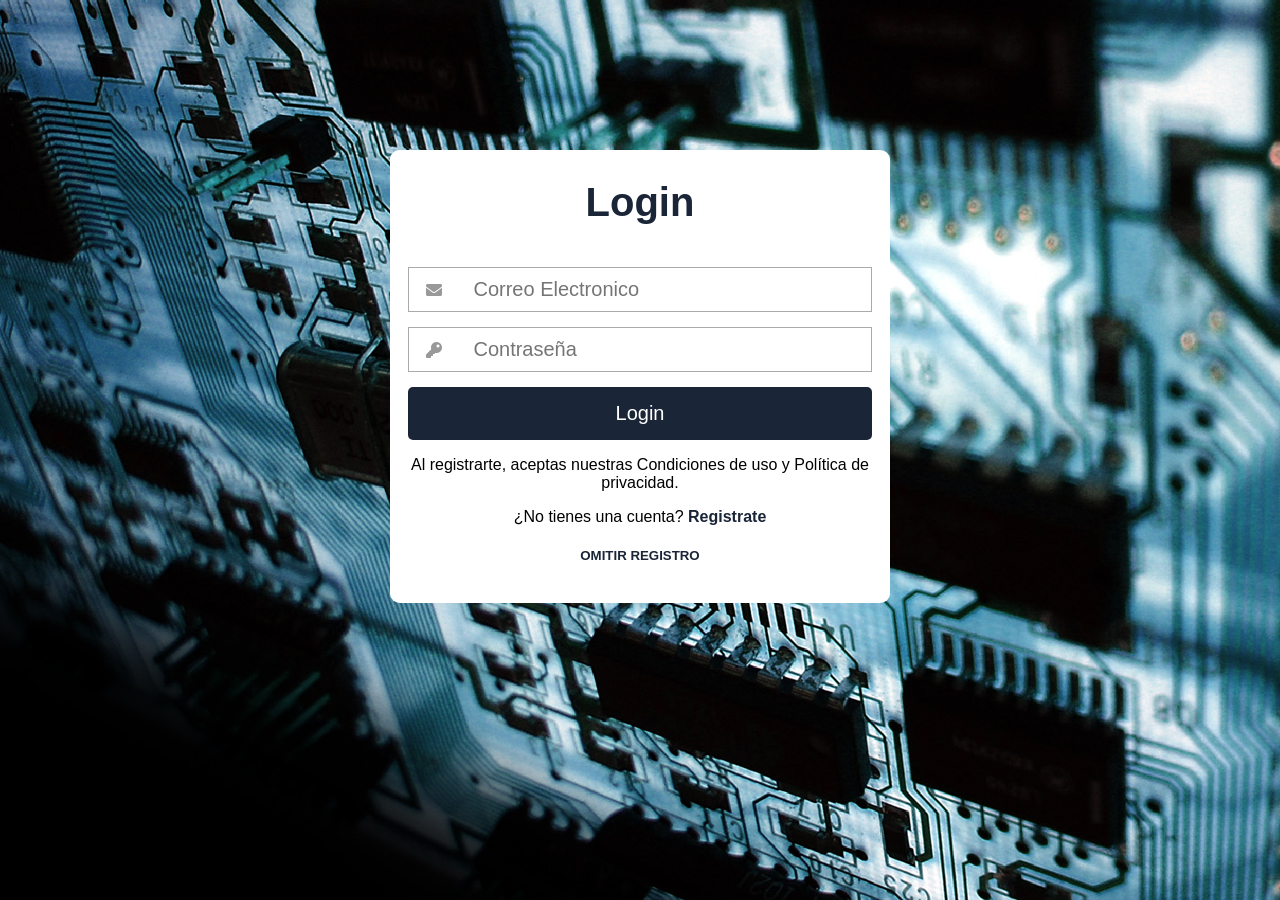
<file: Index.html>
<!DOCTYPE html>
<html lang="es">
<head>
	<meta charset="UTF-8">
	<title></title> 
	<meta name="viewport" content="width=device-width, user-scalable=yes, initial-scale=1.0, maximum-scale=3.0, minimum-scale=1.0">
 <link rel="stylesheet" href="https://use.fontawesome.com/releases/v5.6.3/css/all.css" >
	<link rel="stylesheet" href="estilos.css">
	

</head>  
<body>
    <form class="formulario">
    
    <h1>Login</h1>
     <div class="contenedor">
     
     
         
         <div class="input-contenedor">
         <i class="fas fa-envelope icon"></i>
         <input type="text" placeholder="Correo Electronico">
         
         </div>
         
         <div class="input-contenedor">
        <i class="fas fa-key icon"></i>
         <input type="password" placeholder="Contraseña">
			 
         
         </div>
         
         <a href="index.html"><input type="submit" value="Login" class="button" ></a>
         
         
         <p>Al registrarte, aceptas nuestras Condiciones de uso y Política de privacidad.</p>
         <p>¿No tienes una cuenta? <a class="link" href="registrarvista.html">Registrate </a></p>
		 <center>
		 <H5><a class="link" href="home.html">OMITIR REGISTRO</a></p></H5>
		 </center>

		 
     </div>
    </form>
</body>
</html>
</file>
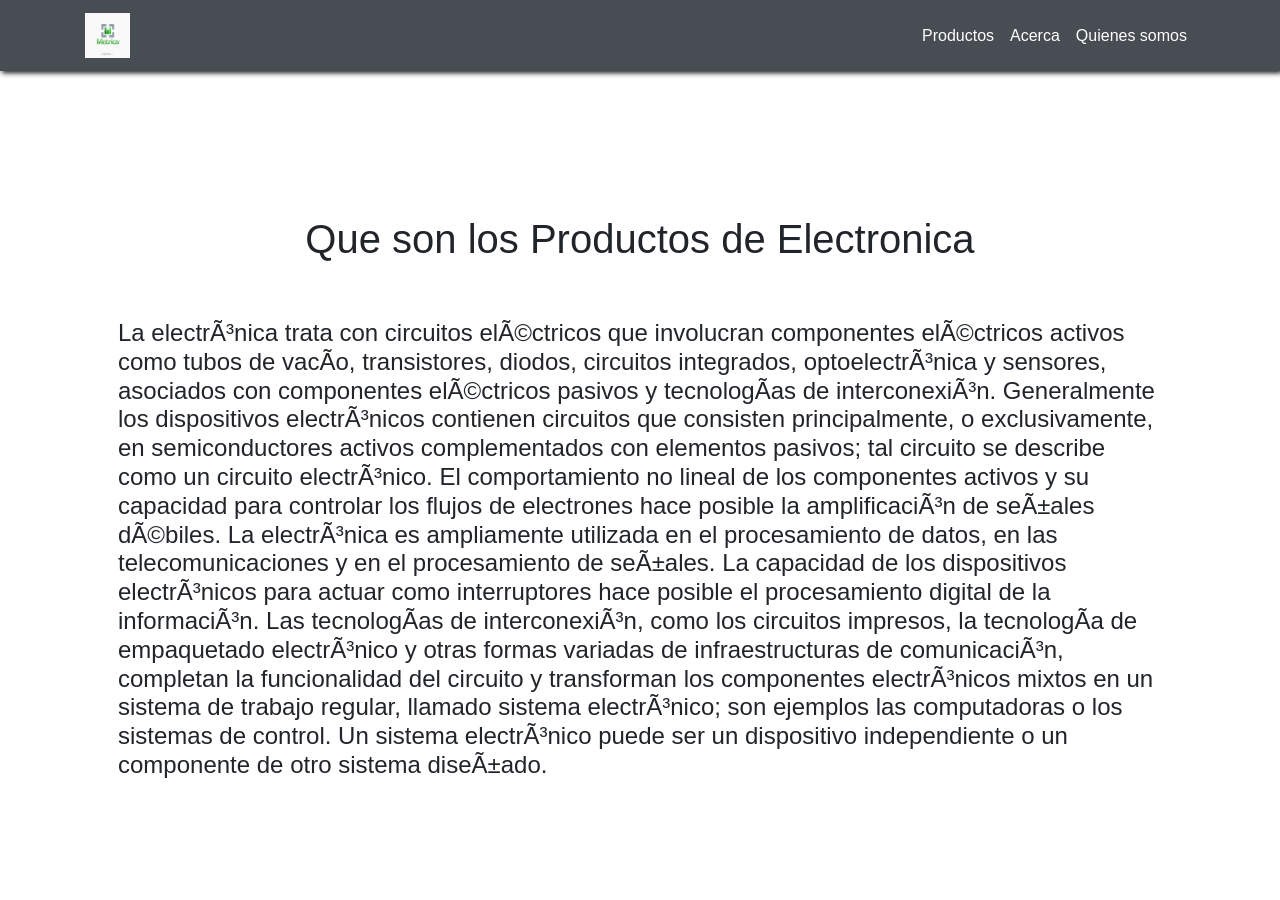
<file: Acerca.html>
<!DOCTYPE html>
<html lang="en">
  <head>
    <meta http-equiv=”Content-Type” content=”text/html; charset=iso-8859-2″>
    <title>Tienda Electronica</title>
    <!-- BOOTSTRAP CSS -->
    <link rel="stylesheet" href="https://stackpath.bootstrapcdn.com/bootstrap/4.1.1/css/bootstrap.min.css" integrity="sha384-WskhaSGFgHYWDcbwN70/dfYBj47jz9qbsMId/iRN3ewGhXQFZCSftd1LZCfmhktB" crossorigin="anonymous">
    <link rel="stylesheet" href="https://use.fontawesome.com/releases/v5.0.13/css/all.css" integrity="sha384-DNOHZ68U8hZfKXOrtjWvjxusGo9WQnrNx2sqG0tfsghAvtVlRW3tvkXWZh58N9jp" crossorigin="anonymous">
    <link rel="stylesheet" href="css/main.css">
  </head>
  <body >
    <nav class="navbar navbar-expand-lg navbar-dark bg-dark">
      <div class="container">
        <a class="navbar-brand" href="index.html">
          <img src="img/logo.png" style="width: 20%;">
        </a>
        <button class="navbar-toggler" type="button" data-toggle="collapse" data-target="#navbarNav" aria-controls="navbarNav" aria-expanded="false" aria-label="Toggle navigation">
          <span class="navbar-toggler-icon"></span>
        </button>
        <div class="collapse navbar-collapse" id="navbarNav">
          <ul class="navbar-nav ml-auto">
            <li class="nav-item">
              <a class="nav-link" href="Productos.html">Productos</a>
            </li>
            <li class="nav-item">
              <a class="nav-link" href="Acerca.html">Acerca</a>
            </li>
            <li class="nav-item">
              <a class="nav-link" href="Quienes somos.html">Quienes somos</a>
            </li>
          </ul>
        </div>
      </div>
    </nav>
    <br/>
    <br/>
    <br/>
    <br/>

    <!-- ABOUT -->
      <div class="container">
        <div class="row">
          <div class="m-5">
            <div class=" text-center ">
            <h1> Que son los Productos de Electronica</h1>
            <br/>
            <br/>
            </div>
             <div class="d-flex flex-row justify-content-justify">
            <p style=”text-align: justify;”>
              <h4>La electrónica trata con circuitos eléctricos que involucran componentes eléctricos activos como tubos de vacío, transistores, diodos, circuitos integrados, optoelectrónica y sensores, asociados con componentes eléctricos pasivos y tecnologías de interconexión. Generalmente los dispositivos electrónicos contienen circuitos que consisten principalmente, o exclusivamente, en semiconductores activos complementados con elementos pasivos; tal circuito se describe como un circuito electrónico.

  El comportamiento no lineal de los componentes activos y su capacidad para controlar los flujos de electrones hace posible la amplificación de señales débiles. La electrónica es ampliamente utilizada en el procesamiento de datos, en las telecomunicaciones y en el procesamiento de señales. La capacidad de los dispositivos electrónicos para actuar como interruptores hace posible el procesamiento digital de la información. Las tecnologías de interconexión, como los circuitos impresos, la tecnología de empaquetado electrónico y otras formas variadas de infraestructuras de comunicación, completan la funcionalidad del circuito y transforman los componentes electrónicos mixtos en un sistema de trabajo regular, llamado sistema electrónico; son ejemplos las computadoras o los sistemas de control. Un sistema electrónico puede ser un dispositivo independiente o un componente de otro sistema diseñado.</h4>
            </p>
            </div>
          </div>
        </div>
      </div>




    <!-- BOOTSTRAP SCRIPTS -->
    <script src="https://code.jquery.com/jquery-3.3.1.slim.min.js" integrity="sha384-q8i/X+965DzO0rT7abK41JStQIAqVgRVzpbzo5smXKp4YfRvH+8abtTE1Pi6jizo" crossorigin="anonymous"></script>
    <script src="https://cdnjs.cloudflare.com/ajax/libs/popper.js/1.14.3/umd/popper.min.js" integrity="sha384-ZMP7rVo3mIykV+2+9J3UJ46jBk0WLaUAdn689aCwoqbBJiSnjAK/l8WvCWPIPm49" crossorigin="anonymous"></script>
    <script src="https://stackpath.bootstrapcdn.com/bootstrap/4.1.1/js/bootstrap.min.js" integrity="sha384-smHYKdLADwkXOn1EmN1qk/HfnUcbVRZyYmZ4qpPea6sjB/pTJ0euyQp0Mk8ck+5T" crossorigin="anonymous"></script>
  </body>
</html>
</file>
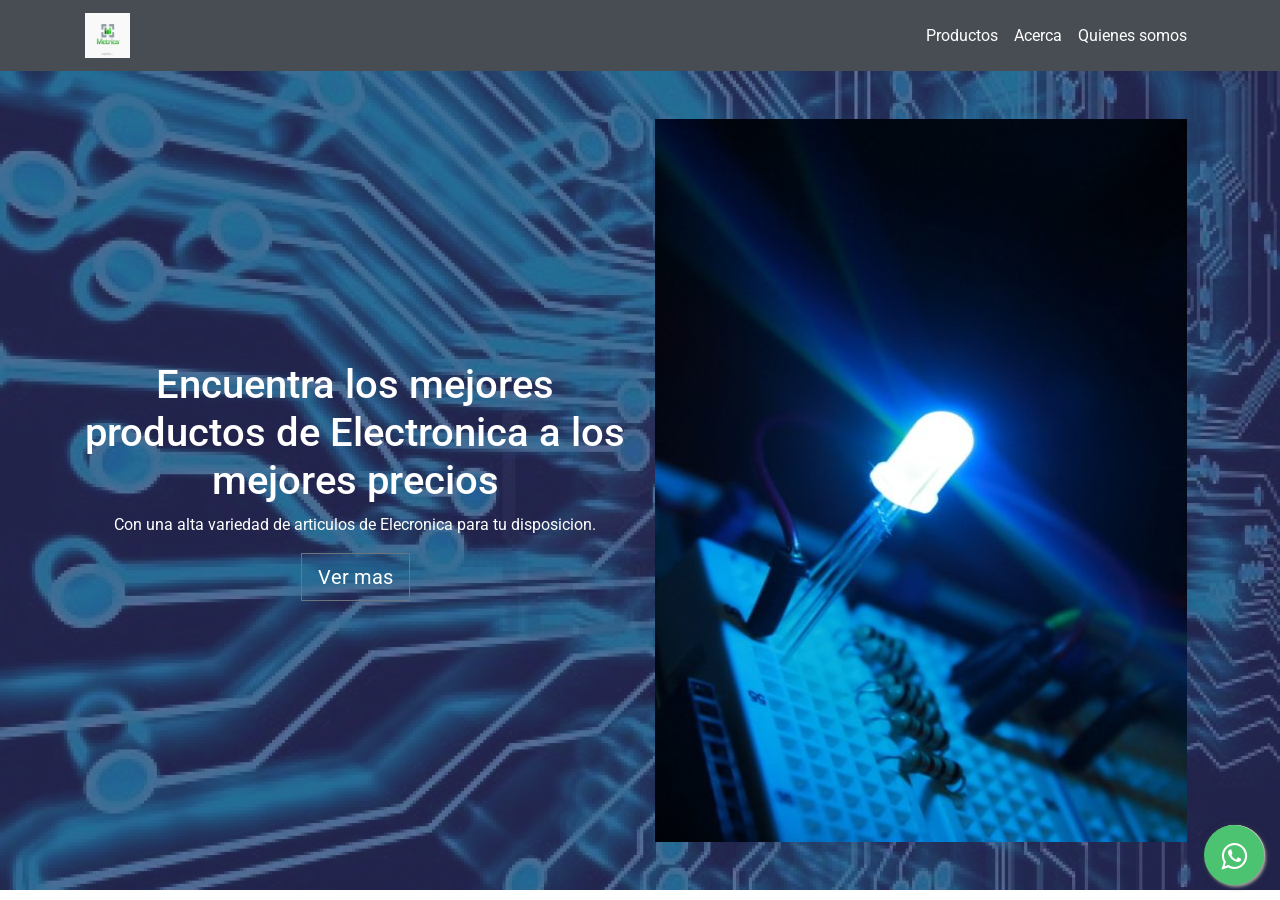
<file: home.html>
<!DOCTYPE html>
<html lang="en">
  <head>
	  
	  
	  
	  
    <meta charset="UTF-8">
    <title>Tienda Electronica</title>
    <!-- BOOTSTRAP CSS -->
    <link rel="stylesheet" href="https://stackpath.bootstrapcdn.com/bootstrap/4.1.1/css/bootstrap.min.css" integrity="sha384-WskhaSGFgHYWDcbwN70/dfYBj47jz9qbsMId/iRN3ewGhXQFZCSftd1LZCfmhktB" crossorigin="anonymous">
    <link rel="stylesheet" href="https://use.fontawesome.com/releases/v5.0.13/css/all.css" integrity="sha384-DNOHZ68U8hZfKXOrtjWvjxusGo9WQnrNx2sqG0tfsghAvtVlRW3tvkXWZh58N9jp" crossorigin="anonymous">
    <link rel="stylesheet" href="css/main.css">
	  
	  <!--Start of Tawk.to Script-->
<script type="text/javascript">
var Tawk_API=Tawk_API||{}, Tawk_LoadStart=new Date();
(function(){
var s1=document.createElement("script"),s0=document.getElementsByTagName("script")[0];
s1.async=true;
s1.src='https://embed.tawk.to/5ecc401d8ee2956d73a47e0d/default';
s1.charset='UTF-8';
s1.setAttribute('crossorigin','*');
s0.parentNode.insertBefore(s1,s0);
})();
</script>
<!--End of Tawk.to Script-->
  </head>
  <body>
    <!-- NAVIGATION -->

    <nav class="navbar navbar-expand-lg navbar-dark bg-dark">
      <div class="container">
        <a class="navbar-brand" href="/">
          <img src="img/logo.png" style="width: 20%;">
        </a>
        <button class="navbar-toggler" type="button" data-toggle="collapse" data-target="#navbarNav" aria-controls="navbarNav" aria-expanded="false" aria-label="Toggle navigation">
          <span class="navbar-toggler-icon"></span>
        </button>
        <div class="collapse navbar-collapse" id="navbarNav">
          <ul class="navbar-nav ml-auto">
            <li class="nav-item">
              <a class="nav-link" href="Productos.html">Productos</a>
            </li>
            <li class="nav-item">
              <a class="nav-link" href="Acerca.html">Acerca</a>
            </li>
            <li class="nav-item">
              <a class="nav-link" href="Quienes somos.html">Quienes somos</a>
            </li>
          </ul>
        </div>
      </div>
    </nav>
    <!-- HEADER -->
    <header class="main-header">
      <div class="background-overlay text-white py-5">
        <div class="container">
          <div class="row d-flex h-100">
            <div class="col-sm-6 text-center justify-content-center align-self-center">
              <h1>
                Encuentra los mejores productos de Electronica a los mejores precios
              </h1>
              <p>Con una alta variedad de articulos de Elecronica para tu disposicion.</p>
              <a href="Productos.html" class="btn btn-outline-secondary btn-lg text-white">
                Ver mas
              </a>
            </div>
            <div class="col-sm-6">
              <img src="img/led.jpg" class="img-fluid d-none d-sm-block">
            </div>
          </div>
        </div>
      </div>
    </header>



    <!-- BOOTSTRAP SCRIPTS -->
    <script src="https://code.jquery.com/jquery-3.3.1.slim.min.js" integrity="sha384-q8i/X+965DzO0rT7abK41JStQIAqVgRVzpbzo5smXKp4YfRvH+8abtTE1Pi6jizo" crossorigin="anonymous"></script>
    <script src="https://cdnjs.cloudflare.com/ajax/libs/popper.js/1.14.3/umd/popper.min.js" integrity="sha384-ZMP7rVo3mIykV+2+9J3UJ46jBk0WLaUAdn689aCwoqbBJiSnjAK/l8WvCWPIPm49" crossorigin="anonymous"></script>
    <script src="https://stackpath.bootstrapcdn.com/bootstrap/4.1.1/js/bootstrap.min.js" integrity="sha384-smHYKdLADwkXOn1EmN1qk/HfnUcbVRZyYmZ4qpPea6sjB/pTJ0euyQp0Mk8ck+5T" crossorigin="anonymous"></script>
	  
	  
	  <link rel="stylesheet" href="css/whats.css">
<link rel="stylesheet" href="https://maxcdn.bootstrapcdn.com/font-awesome/4.5.0/css/font-awesome.min.css">


 <link rel="stylesheet" href="css/whats2.css">
<div class="nav-bottom">
           <link href="https://fonts.googleapis.com/icon?family=Material+Icons"
      rel="stylesheet">
            <div class="popup-whatsapp fadeIn">
                <div class="content-whatsapp -top"><button type="button" class="closePopup">
                      <i class="material-icons icon-font-color">close</i>
                    </button> 
                  
                   <p>  <img src="img/secretary.png" width="50">  Hola, ¿en que podemos ayudarle? </p>
                   
                </div>
                <div class="content-whatsapp -bottom">
                  <input class="whats-input" id="whats-in" type="text" Placeholder="Enviar mensaje..." />
                   
                   
                  
          
                    <button class="send-msPopup" id="send-btn" type="button">
                        <i class="material-icons icon-font-color--black">send</i>
                    </button>

                </div>
            </div>
            <button type="button" id="whats-openPopup" class="whatsapp-button">
                <div class="float" >
  <i class="fa fa-whatsapp my-float"></i></div>
            </button>
            <div class="circle-anime"></div>
        </div>
        <script  src="js/script2.js"></script>
	  
  </body>
</html>
</file>
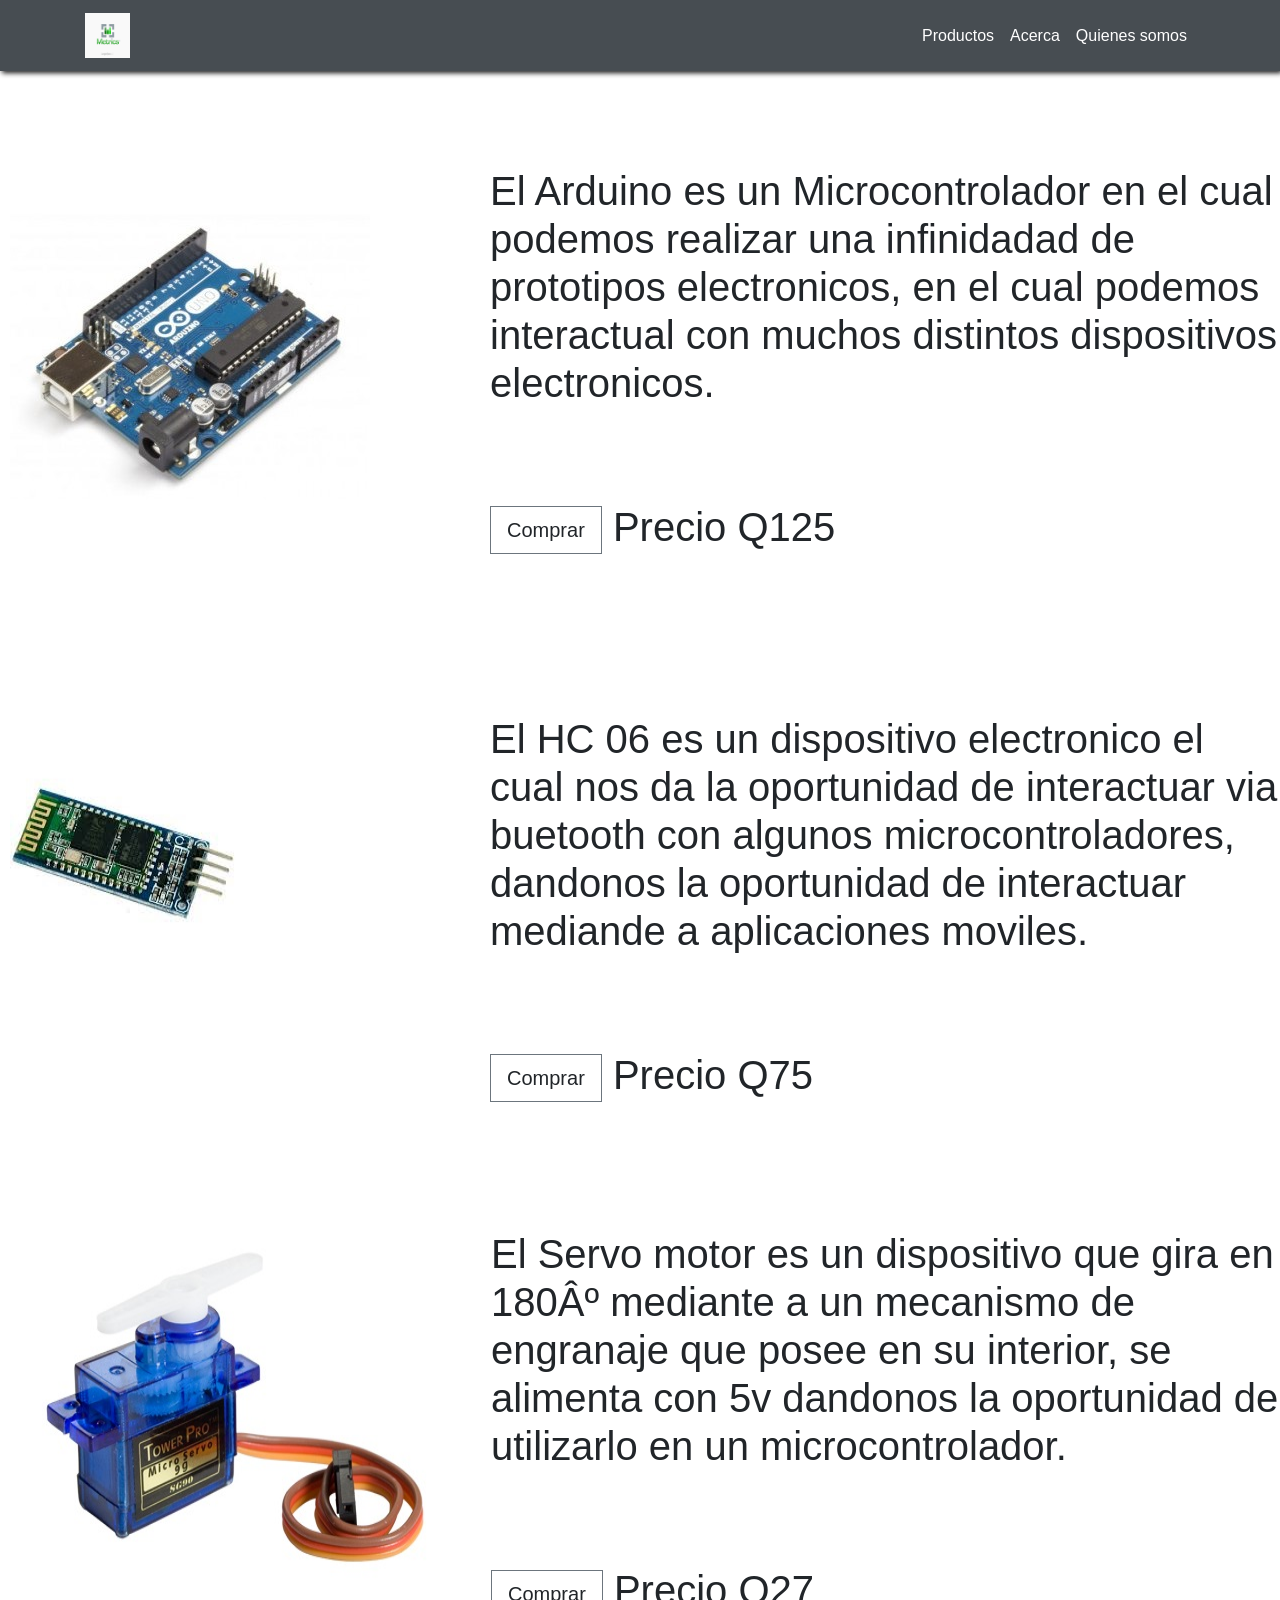
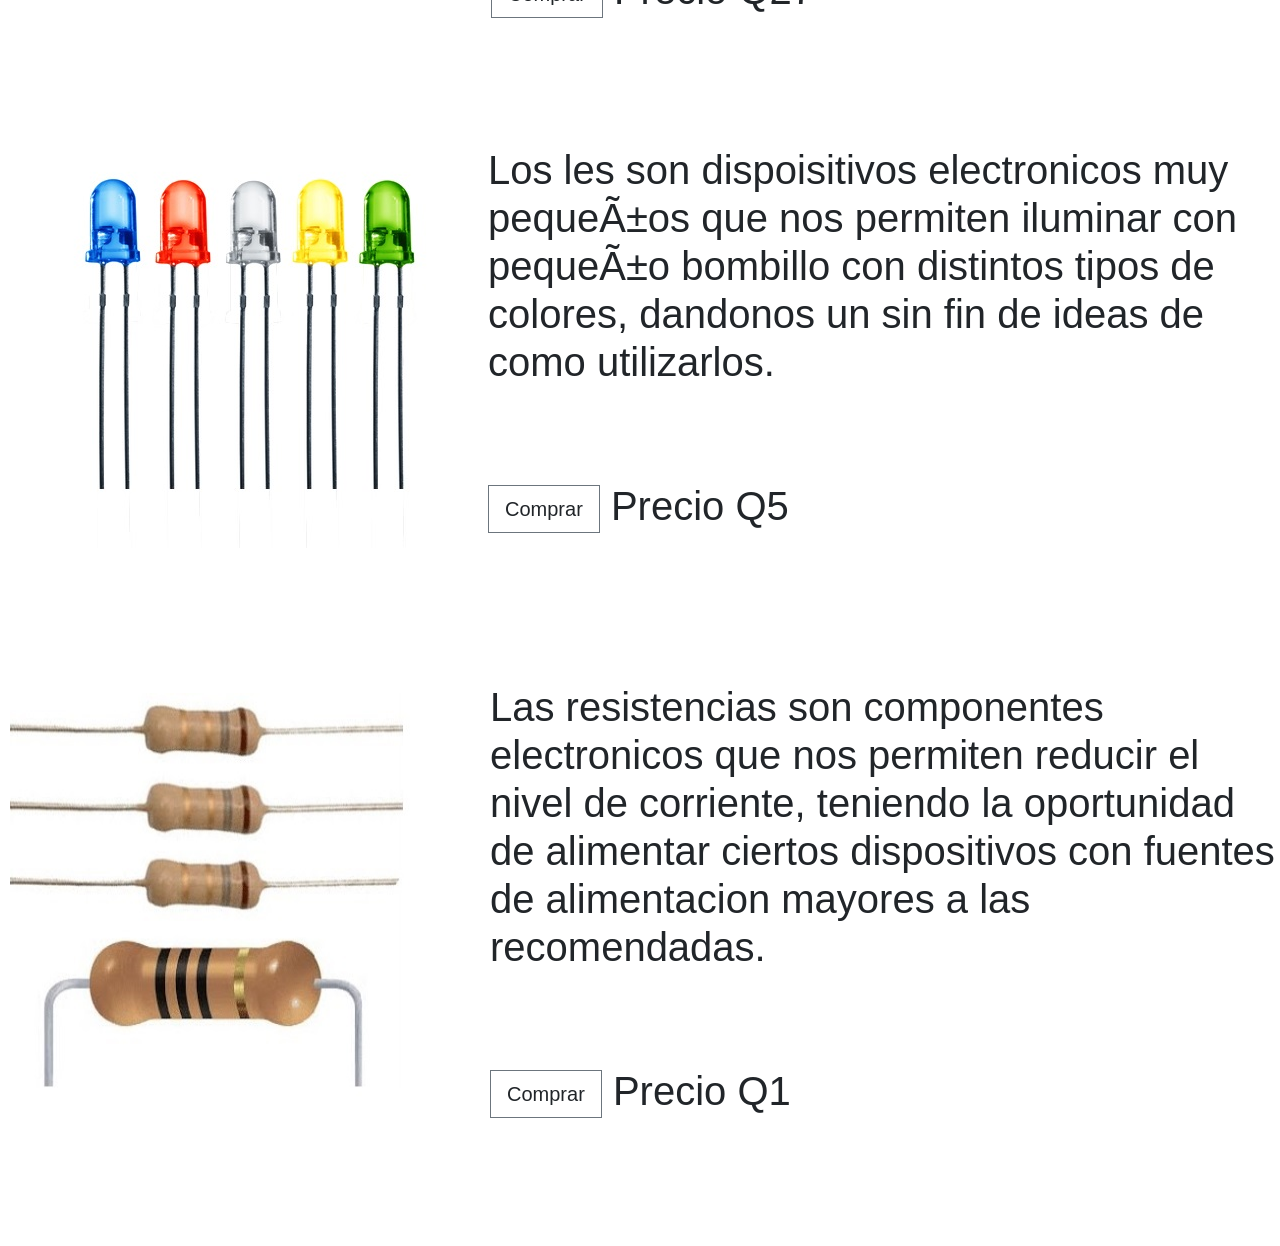
<file: Productos.html>
<!DOCTYPE html>
<html lang="en">
  <head>

    <meta http-equiv=”Content-Type” content=”text/html; charset=iso-8859-2″>

    <title>Productos</title>
    <!-- BOOTSTRAP CSS -->
    <link rel="stylesheet" href="https://stackpath.bootstrapcdn.com/bootstrap/4.1.1/css/bootstrap.min.css" integrity="sha384-WskhaSGFgHYWDcbwN70/dfYBj47jz9qbsMId/iRN3ewGhXQFZCSftd1LZCfmhktB" crossorigin="anonymous">
    <link rel="stylesheet" href="https://use.fontawesome.com/releases/v5.0.13/css/all.css" integrity="sha384-DNOHZ68U8hZfKXOrtjWvjxusGo9WQnrNx2sqG0tfsghAvtVlRW3tvkXWZh58N9jp" crossorigin="anonymous">
    <link rel="stylesheet" href="css/main.css">
  </head>
  <body style=”text-align: justify;”>
    <nav class="navbar navbar-expand-lg navbar-dark bg-dark">
      <div class="container">
        <a class="navbar-brand" href="index.html">
          <img src="img/logo.png" style="width: 20%;">
        </a>
        <button class="navbar-toggler" type="button" data-toggle="collapse" data-target="#navbarNav" aria-controls="navbarNav" aria-expanded="false" aria-label="Toggle navigation">
          <span class="navbar-toggler-icon"></span>
        </button>
        <div class="collapse navbar-collapse" id="navbarNav">
          <ul class="navbar-nav ml-auto">
            <li class="nav-item">
              <a class="nav-link" href="Productos.html">Productos</a>
            </li>
            <li class="nav-item">
              <a class="nav-link" href="Acerca.html">Acerca</a>
            </li>
            <li class="nav-item">
              <a class="nav-link" href="Quienes somos.html">Quienes somos</a>
                  </li>
                </ul>
             </div>
           </div>
         </nav>
       <br/>
     <br/>
   <br/>
 <br/>

    <!-- Productos -->
    <div class="d-flex flex-row justify-content-center">
            <img style="float:left; margin:10px;" alt="" src="img/Arduino.jpg" /><h1>El Arduino es un Microcontrolador en el cual podemos realizar una infinidadad de prototipos electronicos, en el cual podemos
              interactual con muchos distintos dispositivos electronicos.
            <br/> <br/> <br/>
            <a class="btn btn-outline-secondary btn-lg text-black">
            Comprar
           </a>
            Precio Q125
            </h1>
          </div>
        <br/>
      <br/>
    <br/>
 <br/>

      <div class="d-flex flex-row justify-content-center">
      <img style="float:left; margin:10px;" alt="" src="img/HC 06.jpg" /> <h1>El HC 06 es un dispositivo electronico el cual nos da la oportunidad de interactuar via buetooth con algunos microcontroladores,
        dandonos la oportunidad de interactuar mediande a aplicaciones moviles.
             <br/> <br/> <br/>
             <a class="btn btn-outline-secondary btn-lg text-black">
             Comprar
            </a>
             Precio Q75
             </h1>
           </div>
         <br/>
       <br/>
     <br/>
   <br/>
<br/>
      <div class="d-flex flex-row justify-content-center">
      <img style="float:left; margin:10px;" alt="" src="img/Servo motor.jpg" /> <h1>El Servo motor es un dispositivo que gira en 180º mediante a un mecanismo de engranaje que posee en su interior,
        se alimenta con 5v dandonos la oportunidad de utilizarlo en un microcontrolador.
              <br/> <br/> <br/>
              <a class="btn btn-outline-secondary btn-lg text-black">
              Comprar
             </a>
              Precio Q27
              </h1>
            </div>
          <br/>
        <br/>
      <br/>
    <br/>
 <br/>
       <div class="d-flex flex-row justify-content-center">
       <img style="float:left; margin:10px;" alt="" src="img/Leds.jpg" /> <h1>Los les son dispoisitivos electronicos muy pequeños que nos permiten iluminar con pequeño bombillo con distintos tipos de colores,
         dandonos un sin fin de ideas de como utilizarlos.
               <br/> <br/> <br/>
               <a class="btn btn-outline-secondary btn-lg text-black">
               Comprar
               </a>
               Precio Q5
               </h1>
             </div>
            <br/>
          <br/>
        <br/>
      <br/>
    <br/>

        <div class="d-flex flex-row justify-content-center">
        <img style="float:left; margin:10px;" alt="" src="img/Resistencia.jpg" /> <h1>Las resistencias son componentes electronicos que nos permiten reducir el nivel de corriente, teniendo la oportunidad de alimentar
          ciertos dispositivos con fuentes de alimentacion mayores a las recomendadas.
                <br/> <br/> <br/>
                <a class="btn btn-outline-secondary btn-lg text-black">
                Comprar
               </a>
                Precio Q1
                </h1>
              </div>
            <br/>
          <br/>
        <br/>
      <br/>
    <br/>

    <!-- BOOTSTRAP SCRIPTS -->
    <script src="https://code.jquery.com/jquery-3.3.1.slim.min.js" integrity="sha384-q8i/X+965DzO0rT7abK41JStQIAqVgRVzpbzo5smXKp4YfRvH+8abtTE1Pi6jizo" crossorigin="anonymous"></script>
    <script src="https://cdnjs.cloudflare.com/ajax/libs/popper.js/1.14.3/umd/popper.min.js" integrity="sha384-ZMP7rVo3mIykV+2+9J3UJ46jBk0WLaUAdn689aCwoqbBJiSnjAK/l8WvCWPIPm49" crossorigin="anonymous"></script>
    <script src="https://stackpath.bootstrapcdn.com/bootstrap/4.1.1/js/bootstrap.min.js" integrity="sha384-smHYKdLADwkXOn1EmN1qk/HfnUcbVRZyYmZ4qpPea6sjB/pTJ0euyQp0Mk8ck+5T" crossorigin="anonymous"></script>
  </body>
</html>
</file>
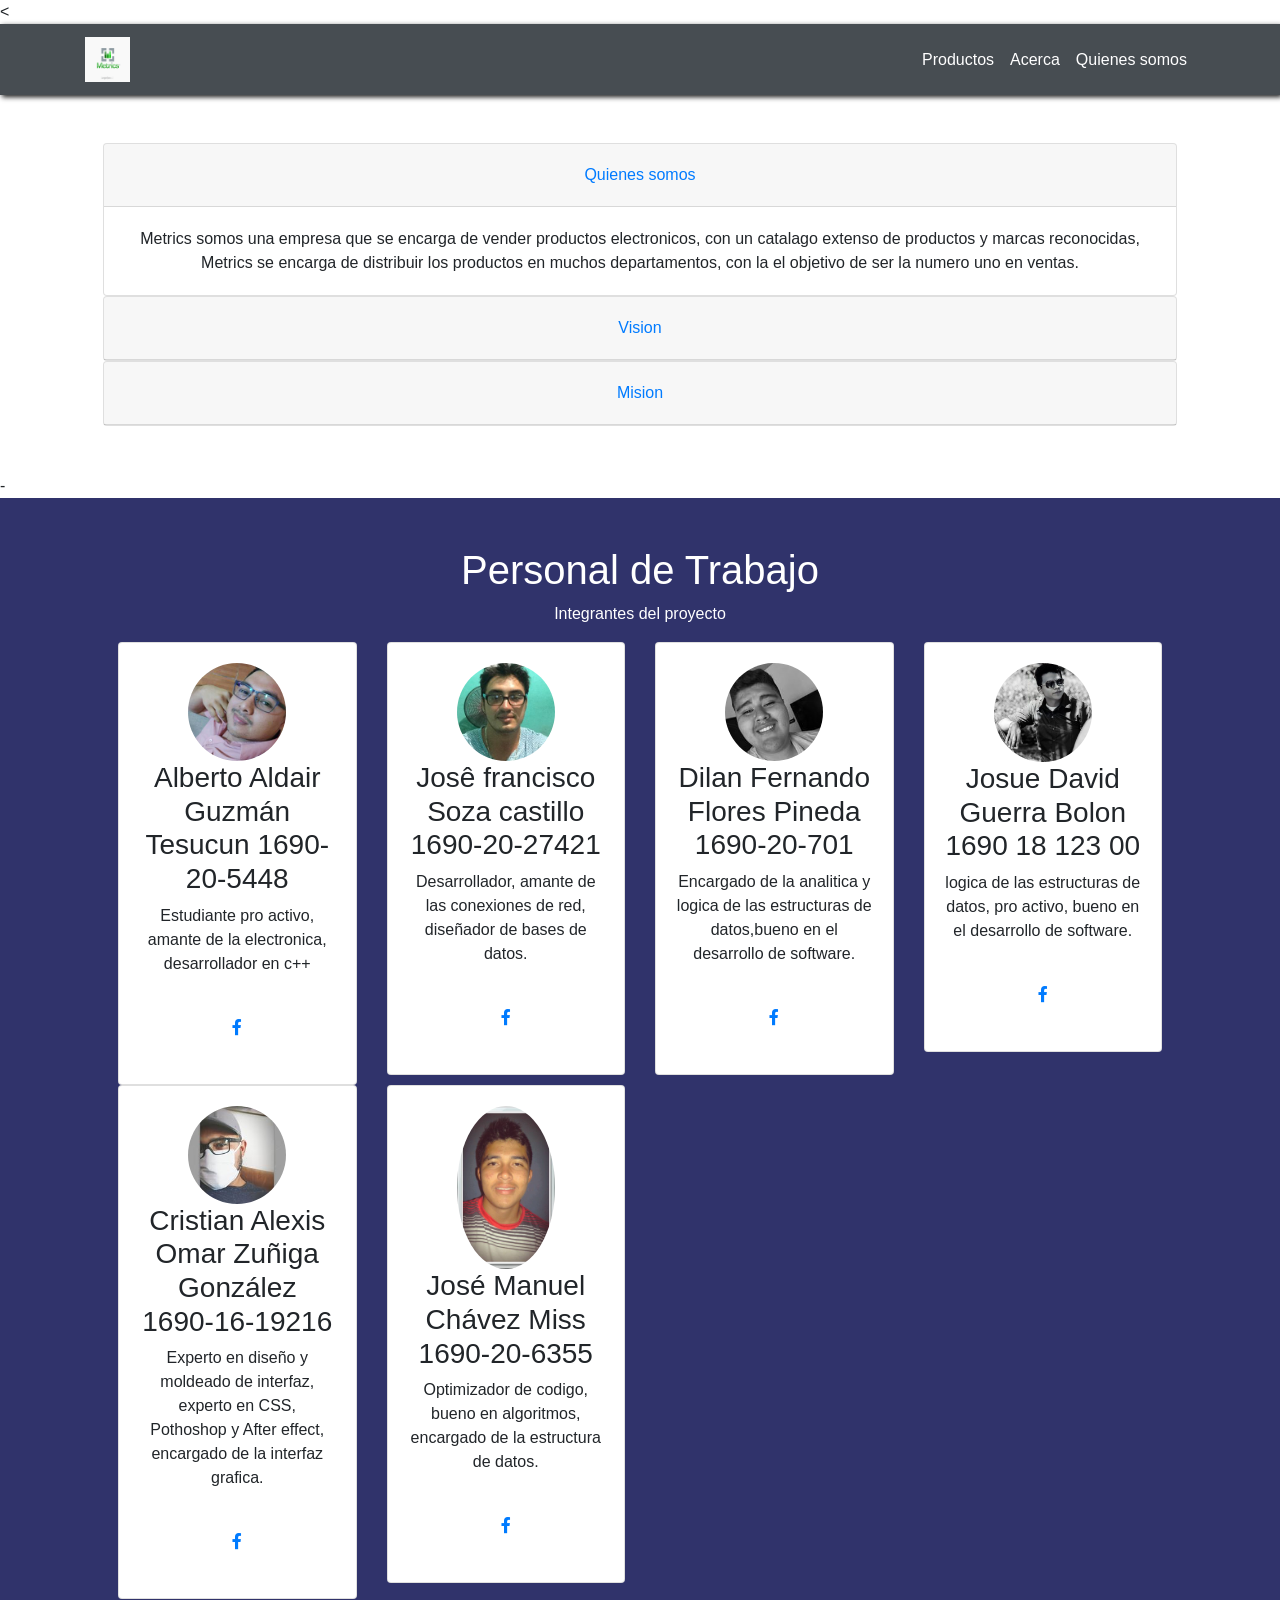
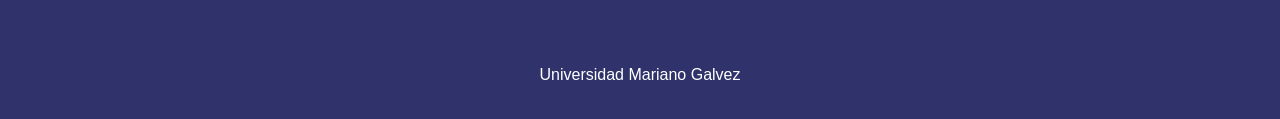
<file: Quienes somos.html>
<!DOCTYPE html>
<html lang="en">
  <head>
    <meta charset="UTF-8">
    <title>Tienda Electronica</title>
    <!-- BOOTSTRAP CSS -->
    <link rel="stylesheet" href="https://stackpath.bootstrapcdn.com/bootstrap/4.1.1/css/bootstrap.min.css" integrity="sha384-WskhaSGFgHYWDcbwN70/dfYBj47jz9qbsMId/iRN3ewGhXQFZCSftd1LZCfmhktB" crossorigin="anonymous">
    <link rel="stylesheet" href="https://use.fontawesome.com/releases/v5.0.13/css/all.css" integrity="sha384-DNOHZ68U8hZfKXOrtjWvjxusGo9WQnrNx2sqG0tfsghAvtVlRW3tvkXWZh58N9jp" crossorigin="anonymous">
    <link rel="stylesheet" href="css/main.css">
  </head>
  <body>
    <!-- NAVIGATION -->

    <  <nav class="navbar navbar-expand-lg navbar-dark bg-dark">
        <div class="container">
          <a class="navbar-brand" href="index.html">
            <img src="img/logo.png" style="width: 20%;">
          </a>
          <button class="navbar-toggler" type="button" data-toggle="collapse" data-target="#navbarNav" aria-controls="navbarNav" aria-expanded="false" aria-label="Toggle navigation">
            <span class="navbar-toggler-icon"></span>
          </button>
          <div class="collapse navbar-collapse" id="navbarNav">
            <ul class="navbar-nav ml-auto">
              <li class="nav-item">
                <a class="nav-link" href="Productos.html">Productos</a>
              </li>
              <li class="nav-item">
                <a class="nav-link" href="Acerca.html">Acerca</a>
              </li>
              <li class="nav-item">
                <a class="nav-link" href="Quienes somos.html">Quienes somos</a>
              </li>
            </ul>
          </div>
        </div>
      </nav>
    <!-- HEADER -->
    <section class="container text-center p-5">
      <div class="row">
        <div class="accordion" id="accordionExample">
          <div class="card">
            <div class="card-header" id="headingOne">
              <h5 class="mb-0">
                <button class="btn btn-link" type="button" data-toggle="collapse" data-target="#collapseOne" aria-expanded="true" aria-controls="collapseOne">
                  Quienes somos
                </button>
              </h5>
            </div>

            <div id="collapseOne" class="collapse show" aria-labelledby="headingOne" data-parent="#accordionExample">
              <div class="card-body">
              Metrics somos una empresa que se encarga de vender productos electronicos, con un catalago extenso de productos y marcas reconocidas, Metrics se encarga de distribuir los productos en muchos departamentos,
              con la el objetivo de ser la numero uno en ventas.

              </div>
            </div>
          </div>
          <div class="card">
            <div class="card-header" id="headingTwo">
              <h5 class="mb-0">
                <button class="btn btn-link collapsed" type="button" data-toggle="collapse" data-target="#collapseTwo" aria-expanded="false" aria-controls="collapseTwo">
                  Vision
                </button>
              </h5>
            </div>
            <div id="collapseTwo" class="collapse" aria-labelledby="headingTwo" data-parent="#accordionExample">
              <div class="card-body">
             Nuestra vision es ser la mejor empresa vendedora de productos electronicos en toda Guatemala, con muchos objetivos y metas trasadas, Metrics conta con un
              </div>
            </div>
          </div>
          <div class="card">
            <div class="card-header" id="headingThree">
              <h5 class="mb-0">
                <button class="btn btn-link collapsed" type="button" data-toggle="collapse" data-target="#collapseThree" aria-expanded="false" aria-controls="collapseThree">
                  Mision
                </button>
              </h5>
            </div>
            <div id="collapseThree" class="collapse" aria-labelledby="headingThree" data-parent="#accordionExample">
              <div class="card-body">
               Tenemos como Mision dominar el mercado actual de ventas de productos electronicos, con muchas metas por cumplir a largo, mediano y corto plazo para el desarrollo de la empresa, contando con un personal
               altamente capacipado para brindar el mejor servicio, Metrics tiene como objetivo distribuirse en todos los departamentos para tener multiples sucursales y generar empleo.
              </div>
            </div>
          </div>
        </div>
      </div>
    </section>

    <!-- TEAM -->
-    <section class="text-center team">
      <div class="container p-5">
        <h1 class="text-center text-white">Personal de Trabajo</h1>
        <p class="text-white">
         Integrantes del proyecto
        </p>
        <div class="row">
          <!-- USER TEAM -->
          <div class="col-lg-3">
            <div class="card">
              <div class="card-body">
                <img src="img/aldair.jpg" class="img-fluid rounded-circle w-50">
                <h3>Alberto Aldair Guzmán Tesucun 1690-20-5448</h3>
                <p>
                 Estudiante pro activo, amante de la electronica, desarrollador en c++
                </p>
                <div class="d-flex flex-row justify-content-center">
                  <div class="p-4">
                    <a target="_blank" href="https://www.facebook.com/aldairguzmant"><i class="fab fa-facebook-f"></i></a>
                  </div>
                </div>
              </div>
            </div>
          </div>

          <div class="col-lg-3">
            <div class="card">
              <div class="card-body">
                <img src="img/jose.jpg" class="img-fluid rounded-circle w-50">
                <h3>Josê francisco Soza castillo 1690-20-27421</h3>
                <p>
                  Desarrollador, amante de las conexiones de red, diseñador de bases de datos.
                </p>
                <div class="d-flex flex-row justify-content-center">
                  <div class="p-4">
                    <a target="_blank" href="https://www.facebook.com/jose.soza.129"><i class="fab fa-facebook-f"></i></a>
                  </div>
                </div>
              </div>
            </div>
          </div>

          <div class="col-lg-3">
            <div class="card">
              <div class="card-body">
                <img src="img/Dilan.jpg" class="img-fluid rounded-circle w-50">
                <h3>Dilan Fernando Flores Pineda 1690-20-701 </h3>
                <p>
                  Encargado de la analitica y logica de las estructuras de datos,bueno en el desarrollo de software.
                </p>
                <div class="d-flex flex-row justify-content-center">
                  <div class="p-4">
                    <a target="_blank" href="https://www.facebook.com/dilan.florespineda"><i class="fab fa-facebook-f"></i></a>
                  </div>
                </div>
              </div>
            </div>
          </div>

          <div class="col-lg-3">
            <div class="card">
              <div class="card-body">
                <img src="img/bolon.jpg" class="img-fluid rounded-circle w-50">
                <h3>Josue David Guerra Bolon 1690 18 123 00  </h3>
                <p>
                  logica de las estructuras de datos, pro activo, bueno en el desarrollo de software.
                </p>
                <div class="d-flex flex-row justify-content-center">
                  <div class="p-4">
                    <a target="_blank" href="https://www.facebook.com/profile.php?id=100009049507242"><i class="fab fa-facebook-f"></i></a>
                  </div>
                </div>
              </div>
            </div>
          </div>


          <div class="col-lg-3">
            <div class="card">
              <div class="card-body">
                <img src="img/zuñiga.jpg" class="img-fluid rounded-circle w-50">
                <h3>Cristian Alexis Omar Zuñiga González 1690-16-19216 </h3>
                <p>
                Experto en diseño y moldeado de interfaz, experto en CSS, Pothoshop y After effect, encargado de la interfaz grafica.
                </p>
                <div class="d-flex flex-row justify-content-center">
                  <div class="p-4">
                    <a target="_blank" href="https://www.facebook.com/CRISTIANGONZALEZOFICIAL"><i class="fab fa-facebook-f"></i></a>
                  </div>
                </div>
              </div>
            </div>
          </div>
        </br>
      </br>


          <div class="col-lg-3">
            <div class="card">
              <div class="card-body">
                <img src="img/jose chavez.jpg" class="img-fluid rounded-circle w-50">
                <h3>José Manuel Chávez Miss 1690-20-6355</h3>
                <p>
                  Optimizador de codigo, bueno en algoritmos, encargado de la estructura de datos.
                </p>
                <div class="d-flex flex-row justify-content-center">
                  <div class="p-4">
                    <a target="_blank" href="https://www.facebook.com/profile.php?id=100008211879742"><i class="fab fa-facebook-f"></i></a>
                  </div>
                </div>
              </div>
            </div>
          </div>

        </div>
      </div>
    </section>



    <footer>
      <div class="container p-3">
        <div class="row text-center text-white">
          <div class="col ml-auto">
            <p>Universidad Mariano Galvez</p>
          </div>
        </div>
      </div>
    </footer>

    <!-- BOOTSTRAP SCRIPTS -->
    <script src="https://code.jquery.com/jquery-3.3.1.slim.min.js" integrity="sha384-q8i/X+965DzO0rT7abK41JStQIAqVgRVzpbzo5smXKp4YfRvH+8abtTE1Pi6jizo" crossorigin="anonymous"></script>
    <script src="https://cdnjs.cloudflare.com/ajax/libs/popper.js/1.14.3/umd/popper.min.js" integrity="sha384-ZMP7rVo3mIykV+2+9J3UJ46jBk0WLaUAdn689aCwoqbBJiSnjAK/l8WvCWPIPm49" crossorigin="anonymous"></script>
    <script src="https://stackpath.bootstrapcdn.com/bootstrap/4.1.1/js/bootstrap.min.js" integrity="sha384-smHYKdLADwkXOn1EmN1qk/HfnUcbVRZyYmZ4qpPea6sjB/pTJ0euyQp0Mk8ck+5T" crossorigin="anonymous"></script>
  </body>
</html>
</file>
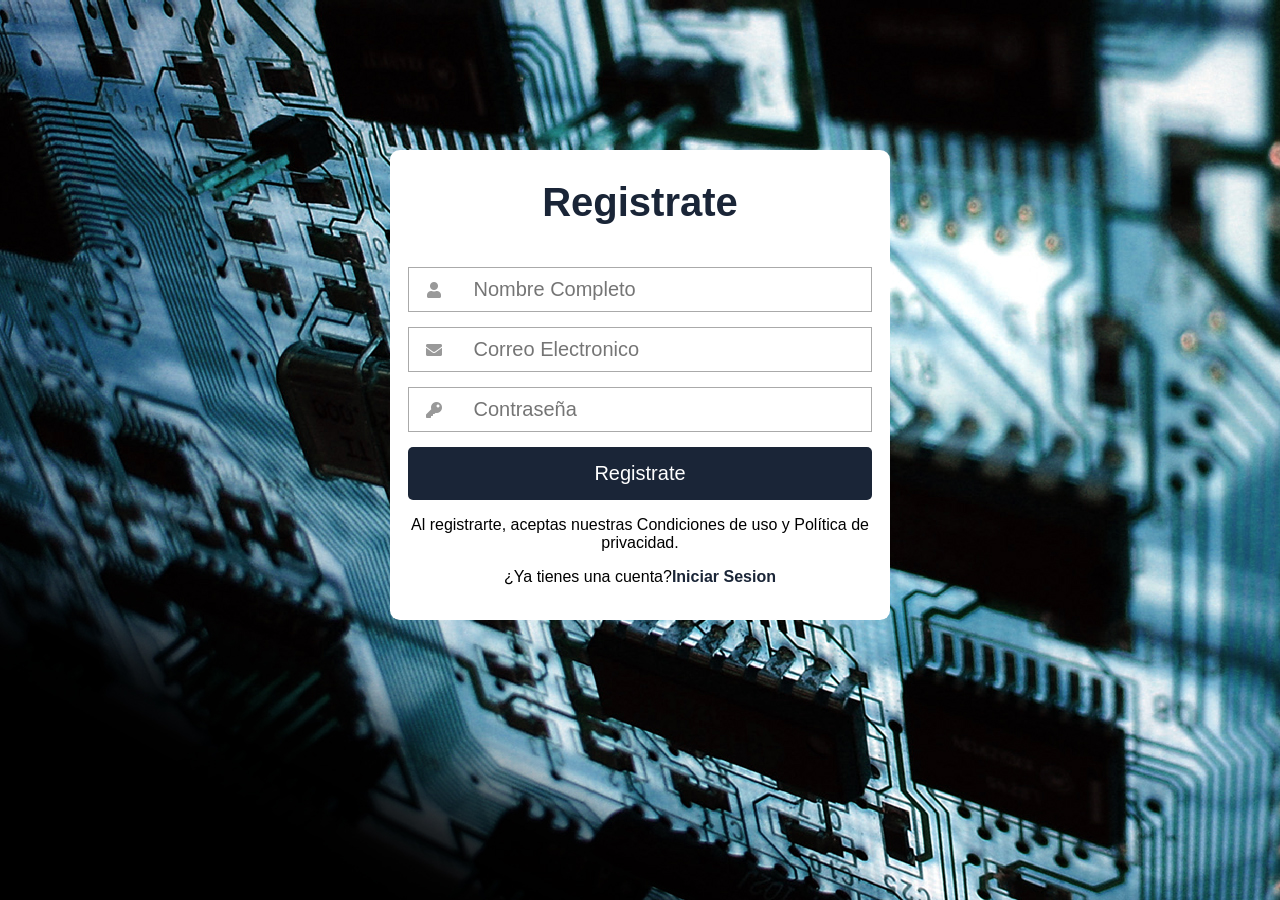
<file: registrarvista.html>
<!DOCTYPE html>
<html lang="es">
<head>
	<meta charset="UTF-8">
	<title></title> 
	<meta name="viewport" content="width=device-width, user-scalable=yes, initial-scale=1.0, maximum-scale=3.0, minimum-scale=1.0">
 <link rel="stylesheet" href="https://use.fontawesome.com/releases/v5.6.3/css/all.css" >
	<link rel="stylesheet" href="estilos.css">
	

</head>  
<body>
 <form class="formulario"> 
	   
    
    <h1>Registrate</h1>
     <div class="contenedor">
     	  
			<div class="input-contenedor">
         <i class="fas fa-user icon"></i>
         <input type="text" name="username" placeholder="Nombre Completo">
		 
         
         </div>
         
         <div class="input-contenedor">
         <i class="fas fa-envelope icon"></i>
         <input type="text" name="email" placeholder="Correo Electronico">
			 <span class="msg-error"></span>
         
         </div>
         
         <div class="input-contenedor">
        <i class="fas fa-key icon"></i>
         <input type="password" name="password" placeholder="Contraseña">
			 
         
         </div>
         <input type="submit" value="Registrate" class="button">
         <p>Al registrarte, aceptas nuestras Condiciones de uso y Política de privacidad.</p>
         <p>¿Ya tienes una cuenta?<a class="link" href="loginvista.html">Iniciar Sesion</a></p>
		 
     </div>
    </form>
</body>
</html>
</file>
<file: estilos.css>
body {
    font-family: Arial, Helvetica, sans-serif;
    margin: 0;
   background: url(imagen.jpg);
    background-size: cover;
    background-attachment: fixed;
}
* {
    box-sizing: border-box;
}
.contenedor{
    width: 100%;
    padding: 15px;
}
.formulario{
    background: #fff;
    margin-top: 150px;
    padding: 3px;
}
h1{
    text-align: center;
    color: #1a2537;
    font-size: 40px;
}
input[type="text"],
input[type="password"]{
    font-size: 20px;
    width: 82%;
    padding: 10px;
    border: none;
}
.input-contenedor{
    margin-bottom: 15px;
    border: 1px solid #aaa;
}
.icon{
    min-width: 50px;
    text-align: center;
    color: #999;
}
.button{
    border: none;
    width: 100%;
    color: white;
    font-size: 20px;
    background:  #1a2537;
    padding: 15px 20px;
    border-radius: 5px;
    cursor: pointer;
}
.button:hover{
    background: cadetblue;
}
p{
    text-align: center;
}
.link{
    text-decoration: none;
      color: #1a2537;
    font-weight: 600;
}
.link:hover{
     color: cadetblue;
}
@media(min-width:768px)
{
    .formulario{
        margin: auto;
        width: 500px;
        margin-top: 150px;
        border-radius: 2%;
    }
}
</file>
<file: css/main.css>
.navbar {
  box-shadow: 2px 2px 5px #000;
  opacity: 0.9;
}

.navbar .nav-item .nav-link {
  color: #fff;
}

.main-header {
  position: relative;
  background: url(../img/background.jpg);
  background-size: cover;
  min-height 700px;
}

.background-overlay {
  background: rgba(48, 51, 107,.7);
  top: 0;
  left: 0;
  width: 100%;
  height: 100%;
}

.Fondo2 {
  background: rgba(48, 51, 107,.7);
  top: 0;
  left: 0;
  width: 100%;
  height: 100%;
}

.form-control, .btn{
  border-radius: 0;
}

.team, footer {
  background: #30336b;
}
</file>
<file: css/whats.css>
.float{
	position:fixed;
	width:60px;
	height:60px;
	bottom: 15px;
    right: 16px;
	background-color:#4cc370;
	color:#FFF;
	border-radius:50px;
	text-align:center;
  font-size:30px;
	box-shadow: 2px 2px 3px #999;
  z-index:100;
}
.float:hover {
	text-decoration: none;
	color: #fff;
  background-color:#3d9e5a;
}

.my-float{
	margin-top:16px;
}
</file>
<file: css/whats2.css>
@import url("https://fonts.googleapis.com/css?family=Roboto");
/* offset-x > | offset-y ^| blur-radius | spread-radius | color */
@keyframes pulse {
  0% {
    transform: scale(1, 1);
  }
  50% {
    opacity: 0.3;
  }
  100% {
    transform: scale(1.45);
    opacity: 0;
  }
}
.pulse {
  -webkit-animation-name: pulse;
  animation-name: pulse;
}

.nav-bottom {
  display: flex;
  flex-direction: row;
  justify-content: flex-end;
  align-content: flex-end;
  width: auto;
  height: auto;
  position: fixed;
  z-index: 8;
  bottom: 0px;
  right: 0px;
  padding: 5px;
  margin: 0px;
}
@media (max-width: 360px) {
  .nav-bottom {
    width: 320px;
  }
}

.whatsapp-button {
  display: flex;
  justify-content: center;
  align-content: center;
  width: 60px;
  height: 60px;
  z-index: 8;
  transition: .3s;
  margin: 10px;
  padding: 7px;
  border: none;
  outline: none;
  cursor: pointer;
  border-radius: 50%;
  background-color: white;
  /* offset-x > | offset-y ^| blur-radius | spread-radius | color */
  -webkit-box-shadow: 1px 1px 6px 0px rgba(68, 68, 68, 0.705);
  -moz-box-shadow: 1px 1px 6px 0px rgba(68, 68, 68, 0.705);
  box-shadow: 1px 1px 6px 0px rgba(68, 68, 68, 0.705);
}

.circle-anime {
  display: flex;
  position: absolute;
  justify-content: center;
  align-content: center;
  width: 60px;
  height: 60px;
  top: 15px;
  right: 15px;
  border-radius: 50%;
  transition: .3s;
  background-color: #77bb4a;
  animation: pulse 1.2s 4.0s ease 4;
}

.popup-whatsapp {
  display: none;
  position: absolute;
  flex-direction: column;
  justify-content: flex-start;
  align-items: flex-start;
  width: auto;
  height: auto;
  padding: 10px;
  bottom: 85px;
  right: 6px;
  transition: .5s;
  border-radius: 10px;
  background-color: white;
  /* offset-x > | offset-y ^| blur-radius | spread-radius | color */
  -webkit-box-shadow: 2px 1px 6px 0px rgba(68, 68, 68, 0.705);
  -moz-box-shadow: 2px 1px 6px 0px rgba(68, 68, 68, 0.705);
  box-shadow: 2px 1px 6px 0px rgba(68, 68, 68, 0.705);
  animation: slideInRight .6s 0.0s both;
}
.popup-whatsapp > div {
  margin: 5px;
}
@media (max-width: 680px) {
  .popup-whatsapp p {
    font-size: 0.9em;
  }
}
.popup-whatsapp > .content-whatsapp.-top {
  display: flex;
  flex-direction: column;
}
.popup-whatsapp > .content-whatsapp.-top p {
  color: #585858;
  font-family: 'Roboto';
  font-weight: 400;
  font-size: 1.0em;
}
.popup-whatsapp > .content-whatsapp.-bottom {
  display: flex;
  flex-direction: row;
}

.closePopup {
  display: flex;
  justify-content: center;
  align-items: center;
  width: 28px;
  height: 28px;
  margin: 0px 0px 15px 0px;
  border-radius: 50%;
  border: none;
  outline: none;
  cursor: pointer;
  background-color: #4cc370;
  -webkit-box-shadow: 1px 1px 2px 0px rgba(68, 68, 68, 0.705);
  -moz-box-shadow: 1px 1px 2px 0px rgba(68, 68, 68, 0.705);
  box-shadow: 1px 1px 2px 0px rgba(68, 68, 68, 0.705);
}
.closePopup:hover {
  background-color: #3d9e5a;
  transition: .3s;
}

.send-msPopup {
  display: flex;
  justify-content: center;
  align-items: center;
  width: 40px;
  height: 40px;
  border-radius: 50%;
  background-color: #ffffff;
  margin: 0px 0px 0px 5px;
  border: none;
  outline: none;
  cursor: pointer;
  -webkit-box-shadow: 1px 1px 2px 0px rgba(68, 68, 68, 0.705);
  -moz-box-shadow: 1px 1px 2px 0px rgba(68, 68, 68, 0.705);
  box-shadow: 1px 1px 2px 0px rgba(68, 68, 68, 0.705);
}
.send-msPopup:hover {
  background-color: #f8f8f8;
  transition: .3s;
}

.is-active-whatsapp-popup {
  display: flex;
  animation: slideInRight .6s 0.0s both;
  background-color: #fafafa;
}

input.whats-input[type=text] {
  width: 250px;
  height: 40px;
  box-sizing: border-box;
  border: 0px solid #ffffff;
  border-radius: 20px;
  font-size: 1em;
  background-color: #ffffff;
  padding: 0px 0px 0px 10px;
  -webkit-transition: width 0.3s ease-in-out;
  transition: width 0.3s ease-in-out;
  outline: none;
  transition: .3s;
}
@media (max-width: 420px) {
  input.whats-input[type=text] {
    width: 225px;
  }
}
input.whats-input::placeholder {
  /* Most modern browsers support this now. */
  color: rgba(68, 68, 68, 0.705);
  opacity: 1;
}
input.whats-input[type=text]:focus {
  background-color: #f8f8f8;
  -webkit-transition: width 0.3s ease-in-out;
  transition: width 0.3s ease-in-out;
  transition: .3s;
}

.icon-whatsapp-small {
  width: 24px;
  height: 24px;
}

.icon-whatsapp {
  width: 45px;
  height: 45px;
}

.icon-font-color {
  color: #ffffff;
}

.icon-font-color--black {
  color: #333333;
}
</file>
